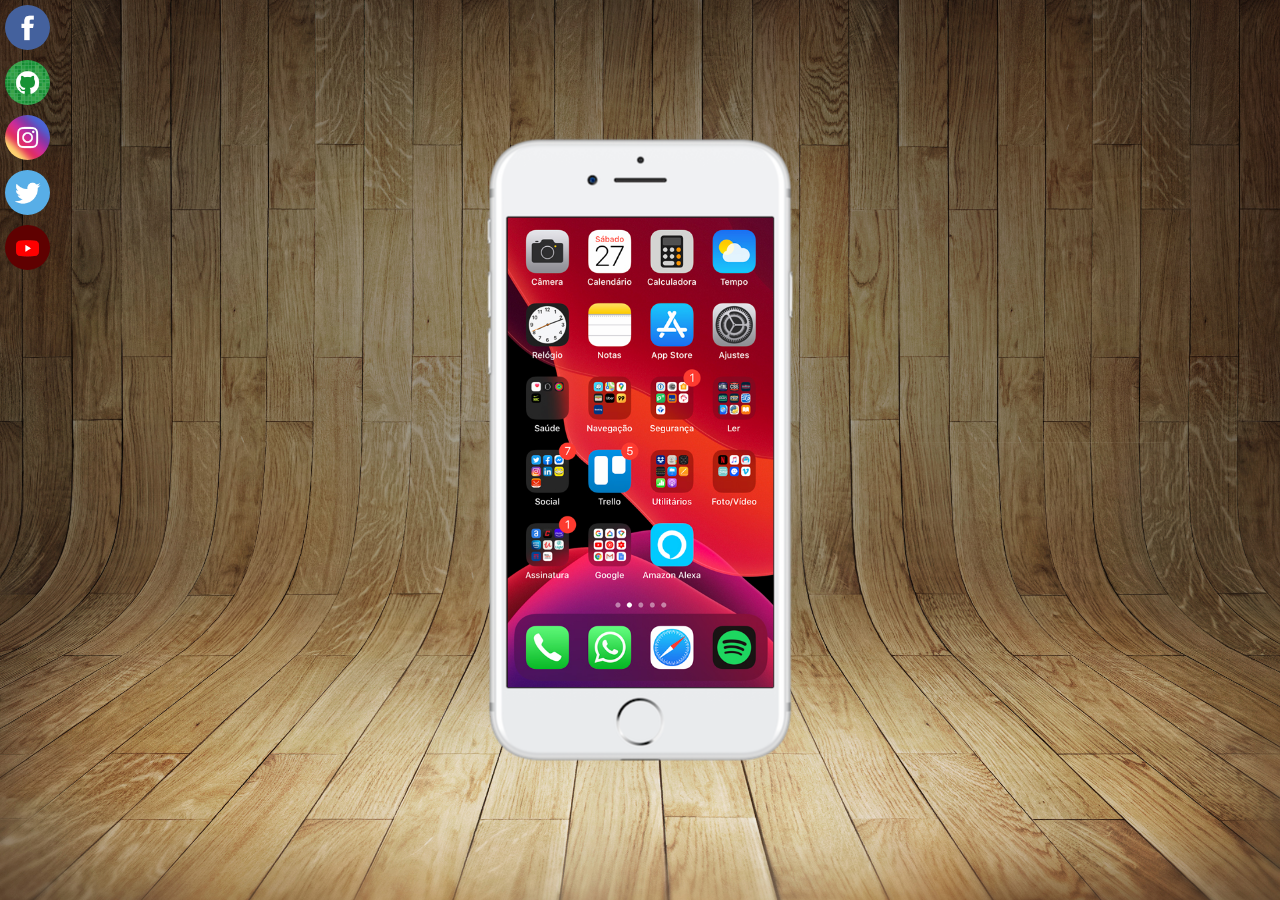
<file: index.html>
<!DOCTYPE html>
<html lang="pt-br">
<head>
    <meta charset="UTF-8">
    <meta name="viewport" content="width=device-width, initial-scale=1.0">
    <link rel="stylesheet" href="Style.css">
    <title>Projeto Social</title>
</head>
<body>
    <main>
        <section id="celular">
            <iframe src="home.html" name="tela" id="tela" frameborder="0"></iframe>
        </section>

        <section id="redes-sociais">
            <a href="" class="icone">
                <img src="pacote-d013/imagens/logo-facebook.jpg" alt="">
            </a>
            <a href="" class="icone">
                <img src="pacote-d013/imagens/logo-github.jpg" alt="">
            </a>
            <a href="" class="icone">
                <img src="pacote-d013/imagens/logo-instagram.jpg" alt="">
            </a>
            <a href="" class="icone">
                <img src="pacote-d013/imagens/logo-twitter.jpg" alt="">
            </a>
            <a href="" class="icone">
                <img src="pacote-d013/imagens/logo-youtube.jpg" alt="">
            </a>        
        </section>
    </main>
</body>
</html>
</file>
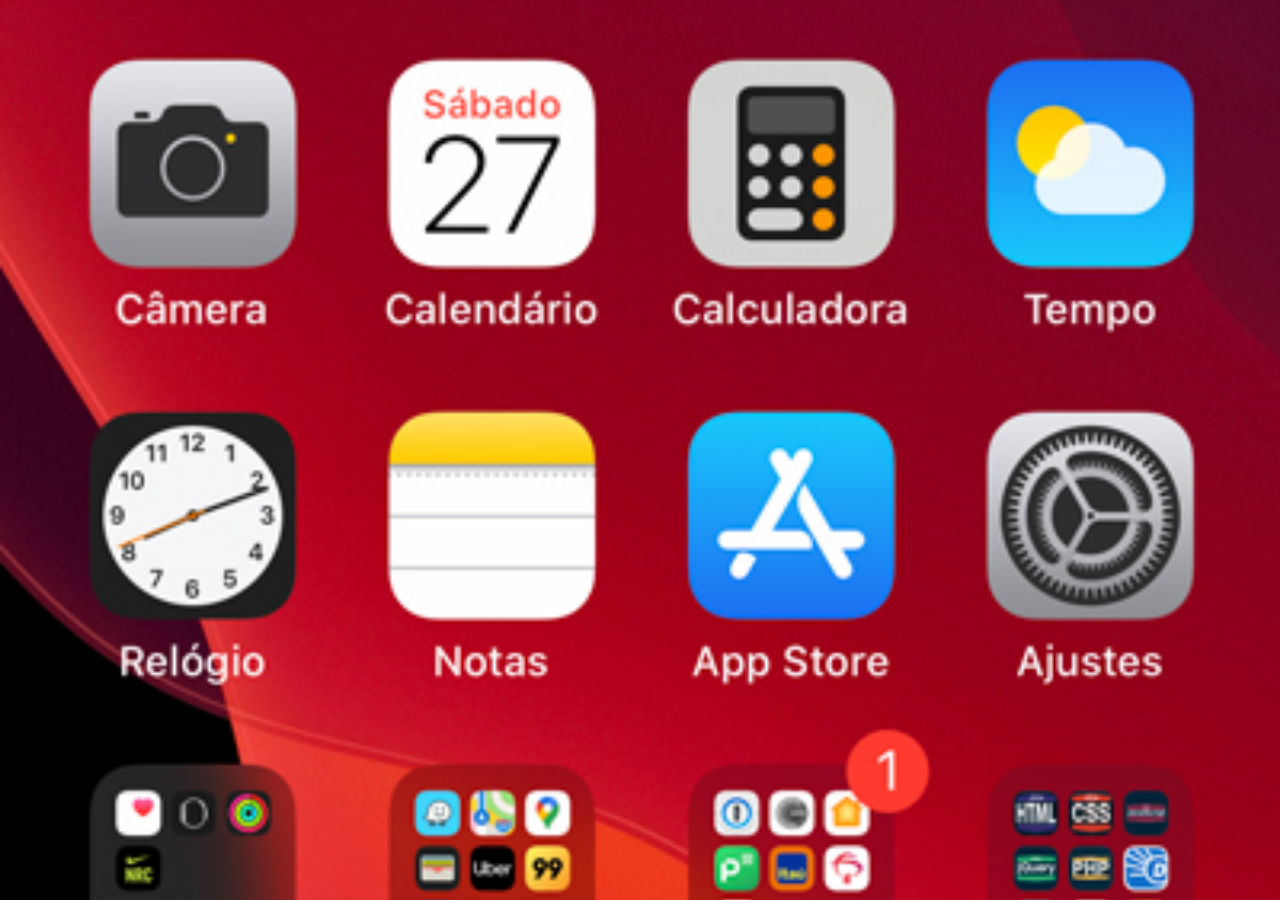
<file: home.html>
<!DOCTYPE html>
<html lang="pt-br">
<head>
    <meta charset="UTF-8">
    <meta name="viewport" content="width=device-width, initial-scale=1.0">
    <title>Home</title>
    <style>
        *{
            margin: 0;
            padding: 0;
        }

        body{
            width: 100vw;
            height: 100vh;
            background-color: black;
            background-image: url(pacote-d013/imagens/tela-home.jpg);
            background-repeat: no-repeat;
            background-position: top center;
            background-size: cover;
        }
    </style>
</head>
<body>
    
</body>
</html>
</file>
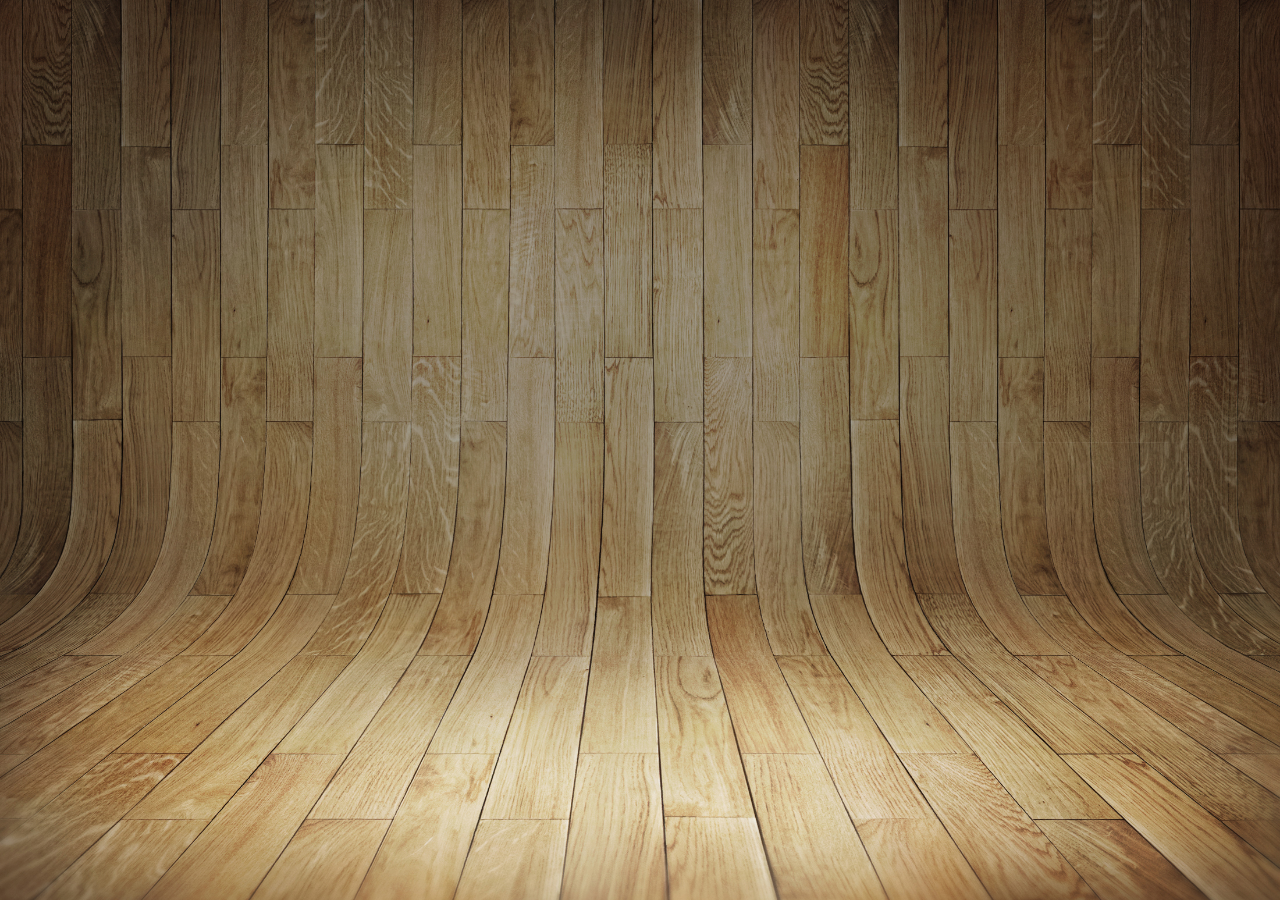
<file: minhaversao.html>
<!DOCTYPE html>
<html lang="pt-br">
<head>
    <meta charset="UTF-8">
    <meta name="viewport" content="width=device-width, initial-scale=1.0">
    <link rel="stylesheet" href="minhaversao.css">
    <title>Projeto Social</title>
</head>
<body>
    
</body>
</html>
</file>
<file: Style.css>
@charset "UTF-8";

*{
    margin: 0;
    padding: 0;
    font-family: Arial, Helvetica, sans-serif;
}

html, body{
    height: 100vh;
    width: 100vw;
    background-color: black;
}

body{
    background-image: url(pacote-d013/imagens/fundo-madeira.jpg);
    background-repeat: no-repeat;
    background-position: top center;
    background-size: cover;
    background-attachment: fixed;
}

main{
    position: relative;
    height: 100vh;
}

section#celular{
    position: absolute;
    top: 50%;
    left: 50%;
    transform: translate(-50%, -50%);
    height: 627px;
    width: 311px;
    background-image: url(pacote-d013/imagens/frame-iphone.png);
    background-repeat: no-repeat;
    background-position: center;
}

iframe#tela{
    position: relative;
    top: 81px;
    left: 23px;
    width: 266px;
    height: 470px;
}

a.icone > img{
    width: 45px;
    border-radius: 50%;
    display: flow-root;
    padding: 5px;
    box-shadow: 1p 1p 1p black;
}
</file>
<file: minhaversao.css>
body{
    background-image: url(pacote-d013/imagens/fundo-madeira.jpg);
    background-repeat: no-repeat;
    background-size:cover;
}
</file>
